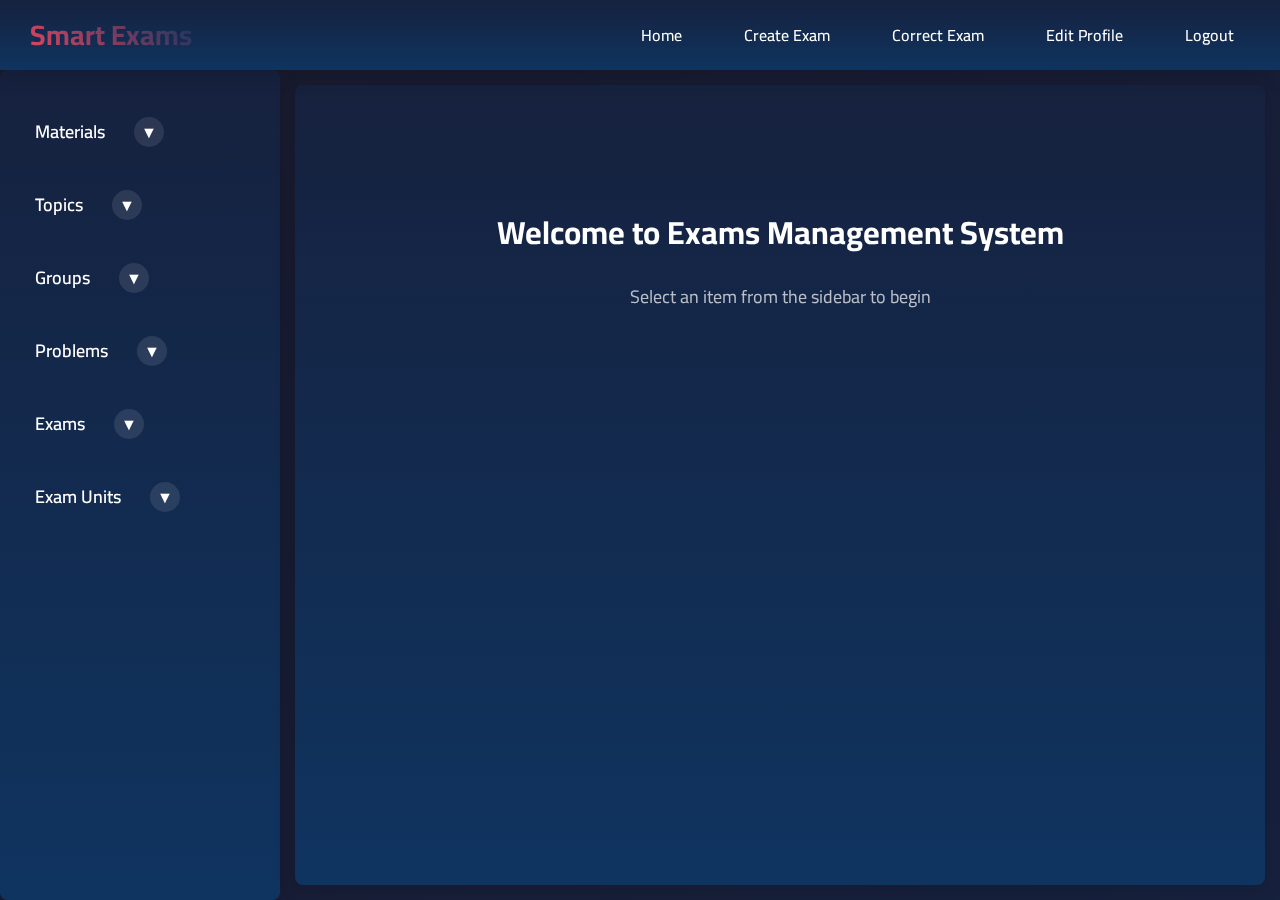
<file: frontend/index.html>
<!DOCTYPE html>
<html lang="en">

<head>
    <meta charset="UTF-8">
    <title>Smart Exams</title>
    <link rel="stylesheet" href="css/styleindex.css">
</head>

<body>
    <div class="navbar">
        <div class="navbar-container">
            <div class="logo">
                <a href="#">Smart Exams</a>
            </div>
            <div class="navbar-links">
                <a href="index.html">Home</a>
                <a href="create.html">Create Exam</a>
                <a href="correction.html">Correct Exam</a>
                <a href="edit-profile.html">Edit Profile</a>
                <a href="#" id="logoutBtn">Logout</a>
            </div>
        </div>
    </div>
    <div class="container">
        <!-- Sidebar -->
        <div class="sidebar">
            <ul id="treeView">
                <!-- Material -->
                <li class="tree-item" data-type="root">
                    <span class="tree-label" id="materials-label">Materials</span>
                    <span class="toggle materials-toggle" aria-expanded="true">▼</span>
                    <ul class="child-list" id="materials-list"></ul>
                </li>
                <!-- Topic -->
                <li class="tree-item" data-type="root">
                    <span class="tree-label" id="topics-label">Topics</span>
                    <span class="toggle topics-toggle" aria-expanded="true">▼</span>
                    <ul class="child-list" id="topics-list"></ul>
                </li>
                <!-- Group -->
                <li class="tree-item" data-type="root">
                    <span class="tree-label" id="groups-label">Groups</span>
                    <span class="toggle groups-toggle" aria-expanded="true">▼</span>
                    <ul class="child-list" id="groups-list"></ul>
                </li>
                <!-- Problem -->
                <li class="tree-item" data-type="root">
                    <span class="tree-label" id="problems-label">Problems</span>
                    <span class="toggle problems-toggle" aria-expanded="true">▼</span>
                    <ul class="child-list" id="problems-list"></ul>
                </li>
                <!-- Exam -->
                <li class="tree-item" data-type="root">
                    <span class="tree-label" id="exams-label">Exams</span>
                    <span class="toggle exams-toggle" aria-expanded="true">▼</span>
                    <ul class="child-list" id="exams-list"></ul>
                </li>
                <!-- Exam Unit -->
                <li class="tree-item" data-type="root">
                    <span class="tree-label" id="exam-units-label">Exam Units</span>
                    <span class="toggle exam-units-toggle" aria-expanded="true">▼</span>
                    <ul class="child-list" id="exam-units-list"></ul>
                </li>
            </ul>
        </div>
        <!-- Content Area -->
        <div class="content-area">
            <div id="content"></div>
        </div>
    </div>
    <!-- Scripts -->
    <script src="js/script.js"></script>
    <script src="js/topics.js"></script>
    <script src="js/groups.js"></script>
    <script src="js/problems.js"></script>
    <script src="js/exams.js"></script>
    <script src="js/exam-units.js"></script>
    <script src="https://code.jquery.com/jquery-3.6.0.min.js"></script>
    <script src="js/logout.js"></script>
</body>

</html>
</file>
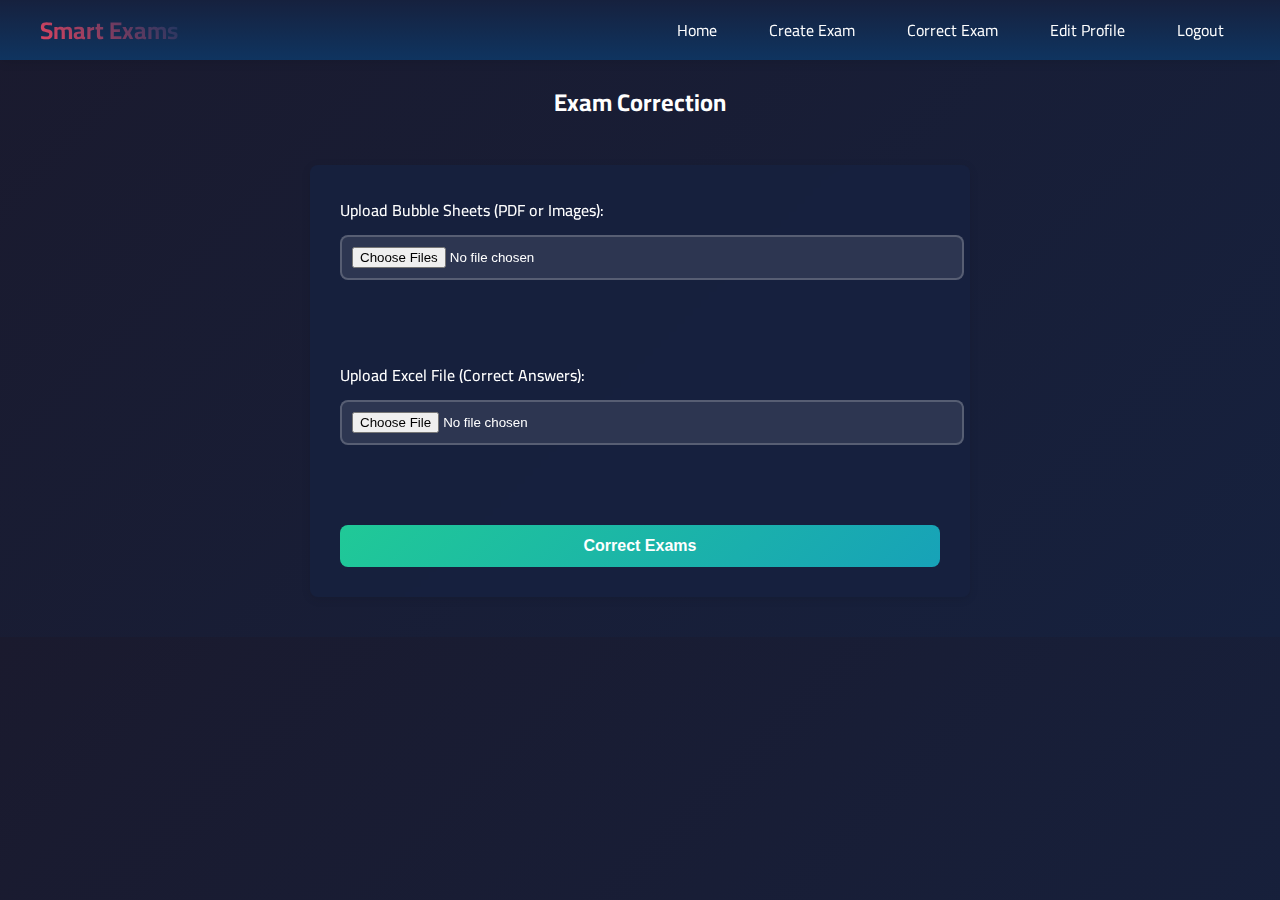
<file: frontend/correction.html>
<!DOCTYPE html>
<html lang="en">

<head>
    <meta charset="UTF-8">
    <meta name="viewport" content="width=device-width, initial-scale=1.0">
    <title>Correct Exam - Smart Exams</title>
    <link rel="stylesheet" href="css/correction.css">
</head>

<body>
    <nav class="navbar">
        <div class="navbar-container">
            <div class="logo">
                <a href="index.html">Smart Exams</a>
            </div>
            <div class="navbar-links">
                <a href="index.html">Home</a>
                <a href="create.html">Create Exam</a>
                <a href="correction.html">Correct Exam</a>
                <a href="edit-profile.html">Edit Profile</a>
                <a href="#" id="logoutBtn">Logout</a>
            </div>
        </div>
    </nav>
    <h2>Exam Correction</h2>
    <form id="correction-form">
        <label for="bubble-sheet-files">Upload Bubble Sheets (PDF or Images):</label>
        <input type="file" id="bubble-sheet-files" multiple accept=".pdf,.png,.jpg,.jpeg" required><br><br>
    
        <label for="excel-file">Upload Excel File (Correct Answers):</label>
        <input type="file" id="excel-file" accept=".xlsx" required><br><br>
    
        <button type="button" onclick="correctExam()">Correct Exams</button>
    </form>
    <p id="status"></p>
    <script src="https://code.jquery.com/jquery-3.6.0.min.js"></script>
    <script src="js/correction.js"></script>
    <script src="js/logout.js"></script>

</body>

</html>
</file>
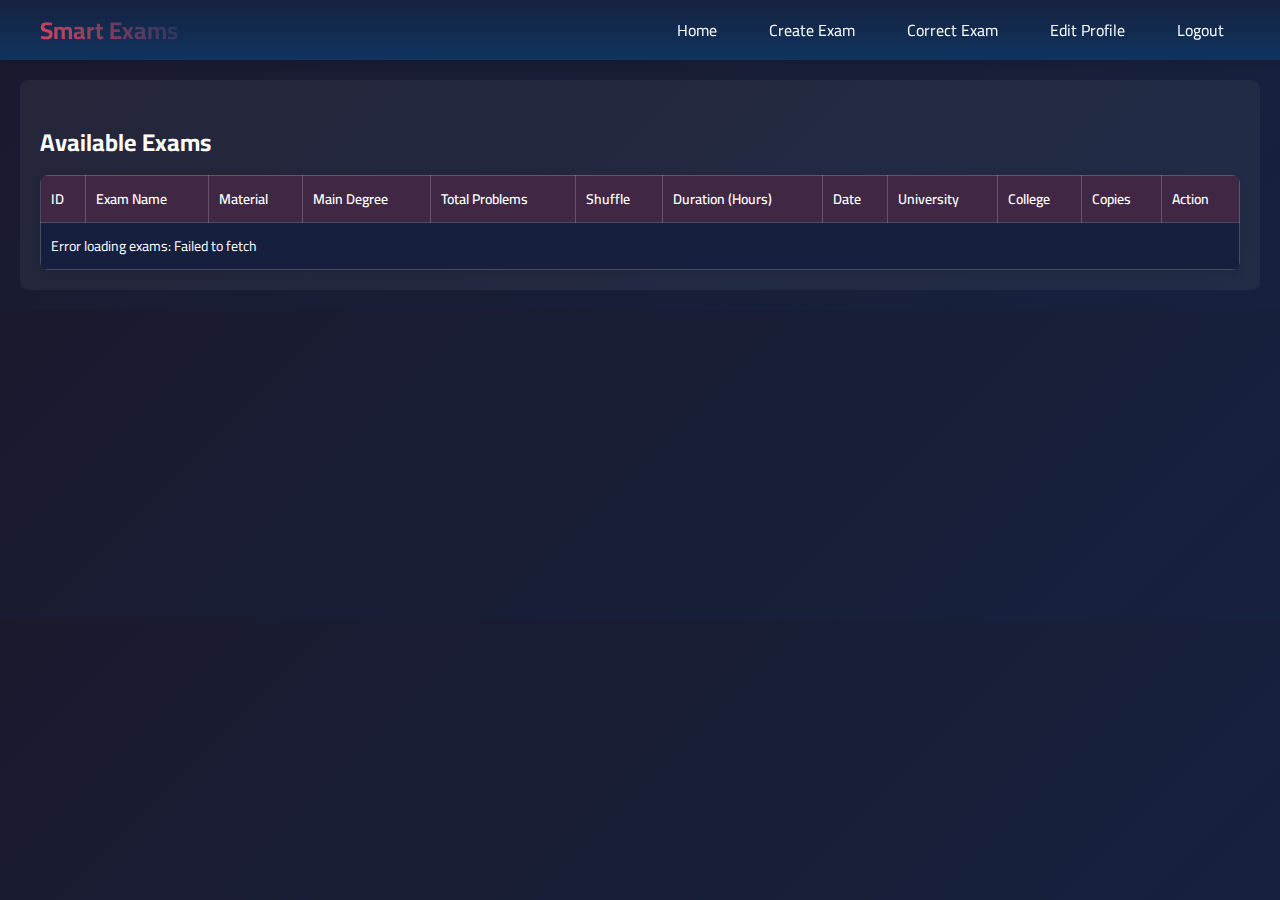
<file: frontend/create.html>
<!DOCTYPE html>
<html lang="en">

<head>
    <meta charset="UTF-8">
    <meta name="viewport" content="width=device-width, initial-scale=1.0">
    <title>Create Exam - Smart Exams</title>
    <link rel="stylesheet" href="css/create.css">
</head>

<body>
    <nav class="navbar">
        <div class="navbar-container">
            <div class="logo">
                <a href="index.html">Smart Exams</a>
            </div>
            <div class="navbar-links">
                <a href="index.html">Home</a>
                <a href="create.html">Create Exam</a>
                <a href="correction.html">Correct Exam</a>
                <a href="edit-profile.html">Edit Profile</a>
                <a href="#" id="logoutBtn">Logout</a>
            </div>
        </div>
    </nav>
    <main class="content-area">
        <div class="content">
            <h2 class="content-title">Available Exams</h2>
            <table class="exam-table">
                <thead>
                    <tr>
                        <th>ID</th>
                        <th>Exam Name</th>
                        <th>Material</th>
                        <th>Main Degree</th>
                        <th>Total Problems</th>
                        <th>Shuffle</th>
                        <th>Duration (Hours)</th>
                        <th>Date</th>
                        <th>University</th>
                        <th>College</th>
                        <th>Copies</th>
                        <th>Action</th>
                    </tr>
                </thead>
                <tbody id="exam-list"></tbody>
            </table>
        </div>
    </main>
    <script src="https://code.jquery.com/jquery-3.6.0.min.js"></script>
    <script src="js/create.js"></script>
    <script src="js/logout.js"></script>

</body>

</html>
</file>
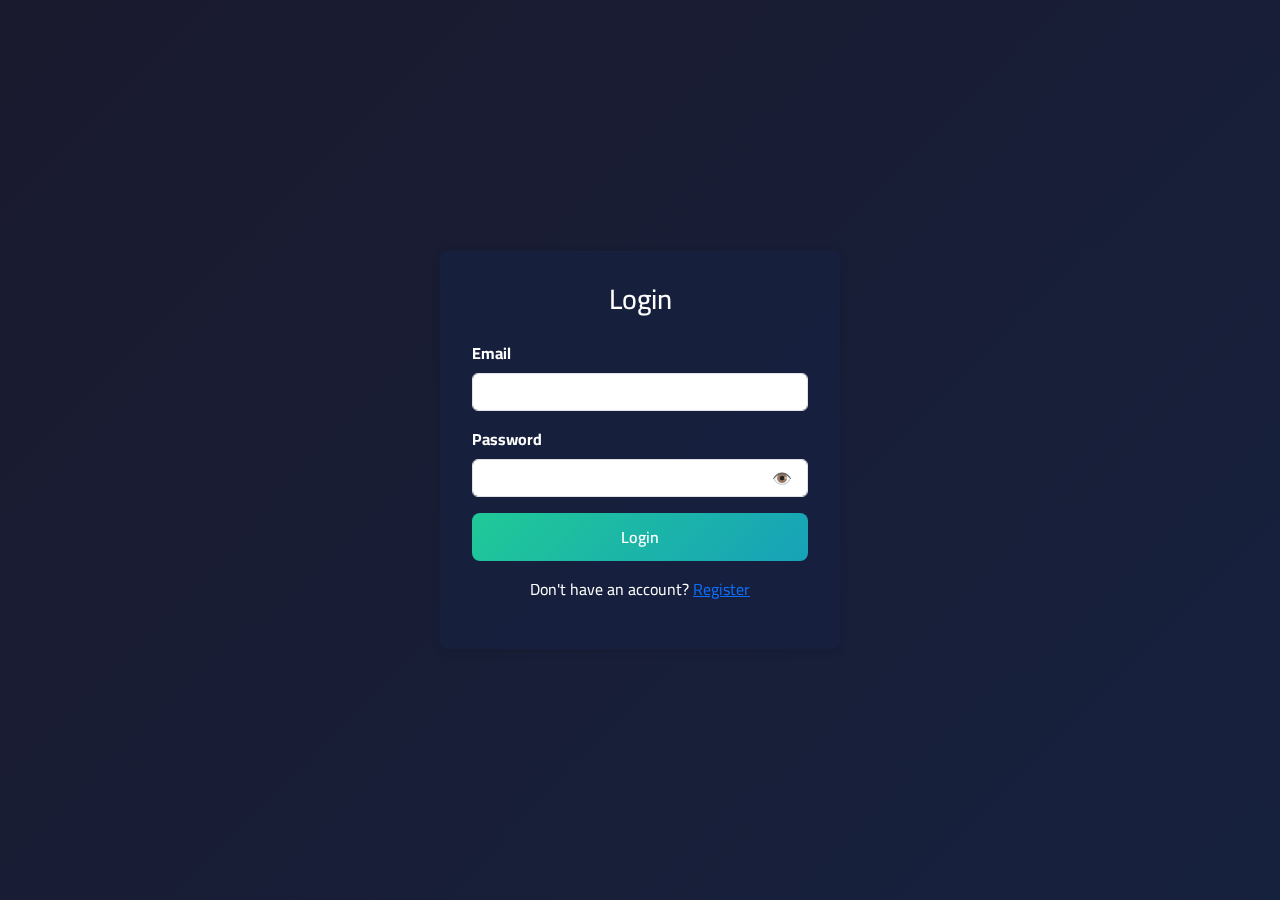
<file: frontend/edit-profile.html>
<!DOCTYPE html>
<html lang="en">

<head>
    <meta charset="UTF-8">
    <meta name="viewport" content="width=device-width, initial-scale=1.0">
    <title>Edit Profile - Smart Exams</title>
    <link rel="stylesheet" href="css/styleindex.css">
    <style>
        .profile-container {
            width: 100%;
            display: flex;
            justify-content: center;
            align-items: center;
            min-height: calc(100vh - 70px);
            margin-top: 70px;
            padding: 20px;
        }

        .profile-content {
            width: 100%;
            max-width: 1500px;
            background: linear-gradient(180deg, var(--sidebar-bg) 0%, var(--accent-blue) 100%);
            border-radius: var(--border-radius);
            box-shadow: var(--shadow-medium);
            padding: 30px;
        }
    </style>
</head>

<body>
    <nav class="navbar">
        <div class="navbar-container">
            <div class="logo">
                <a href="index.html">Smart Exams</a>
            </div>
            <div class="navbar-links">
                <a href="index.html">Home</a>
                <a href="create.html">Create Exam</a>
                <a href="correction.html">Correct Exam</a>
                <a href="edit-profile.html">Edit Profile</a>
                <a href="#" id="logoutBtn">Logout</a>
            </div>
        </div>
    </nav>

    <!-- محتوى الصفحة الرئيسي بدون الشريط الجانبي -->
    <div class="profile-container">
        <div class="profile-content">
            <h2 class="content-title">Edit Profile</h2>
            <form id="editProfileForm" class="material-form">
                <div class="input-item">
                    <label for="name">Name</label>
                    <input type="text" id="name" name="Name" required maxlength="40">
                </div>
                <div class="input-item">
                    <label for="email">Email</label>
                    <input type="email" id="email" name="Email" required maxlength="255">
                </div>
                <div class="input-item" style="position: relative;">
                    <label for="password">New Password <small>(optional)</small></label>
                    <input type="password" id="password" name="Password" maxlength="100" style="padding-right: 40px;">
                    <span id="togglePassword" style="position: absolute; right: 10px; top: 38px; cursor: pointer;">👁️</span>
                </div>                
                <p class="error-message" id="errorMessage"></p>
                <div class="button-group">
                    <button type="submit" class="btn-save">Save Changes</button>
                    <button type="button" class="btn-back" onclick="window.location.href='index.html'">Cancel</button>
                </div>
            </form>
        </div>
    </div>

    <!-- Scripts -->
    <script src="https://code.jquery.com/jquery-3.6.0.min.js"></script>
    <script src="js/logout.js"></script>
    <script src="js/edit-profile.js"></script>
</body>

</html>
</file>
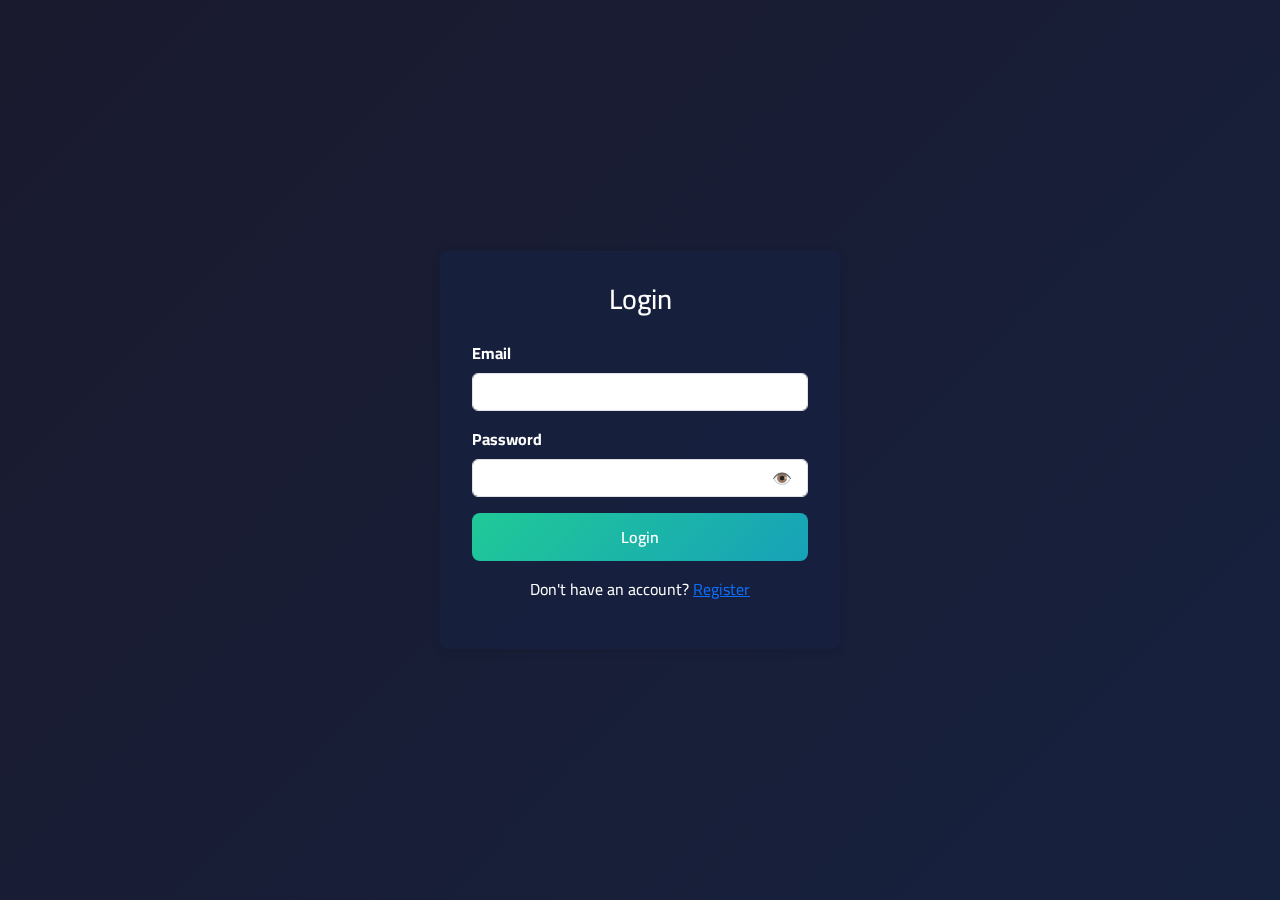
<file: frontend/login.html>
<!DOCTYPE html>
<html lang="en" dir="ltr">

<head>
    <meta charset="UTF-8">
    <meta name="viewport" content="width=device-width, initial-scale=1.0">
    <title>Login</title>
    <link href="https://cdn.jsdelivr.net/npm/bootstrap@5.3.0/dist/css/bootstrap.min.css" rel="stylesheet">
    <link rel="stylesheet" href="css/styles.css">
</head>
<body>
    <div class="login-container">
        <h3 class="text-center mb-4">Login</h3>
        <form id="loginForm">
            <div class="mb-3">
                <label for="email" class="form-label">Email</label>
                <input type="email" class="form-control" id="email" name="Email" required maxlength="255">
            </div>
            <div class="mb-3">
                <label for="password" class="form-label">Password</label>
                <div style="position: relative;">
                    <input type="password" class="form-control" id="password" name="Password" required maxlength="100">
                    <button type="button" id="togglePassword"
                        style="position: absolute; right: 10px; top: 50%; transform: translateY(-50%); background: none; border: none;">
                        👁️
                    </button>
                </div>
            </div>            
            <p class="error-message" id="errorMessage"></p>
            <button type="submit" class="btn btn-primary">Login</button>
        </form>
        <p class="text-center mt-3">
            Don't have an account? <a href="/register.html">Register</a>
        </p>
    </div>
    <script src="https://code.jquery.com/jquery-3.6.0.min.js"></script>
    <script src="https://cdn.jsdelivr.net/npm/bootstrap@5.3.0/dist/js/bootstrap.bundle.min.js"></script>
    <script src="js/login.js"></script>
</body>

</html>
</file>
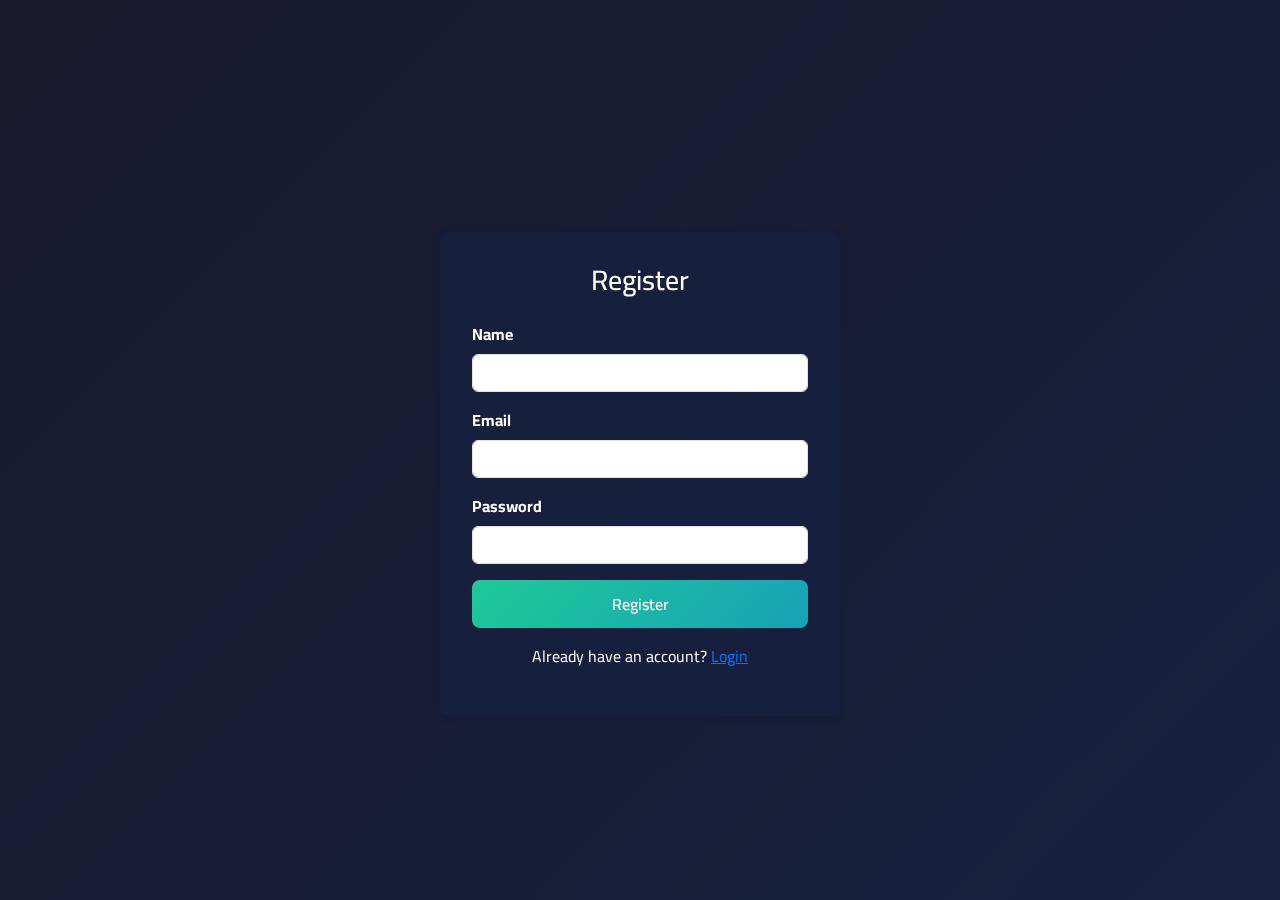
<file: frontend/register.html>
<!DOCTYPE html>
<html lang="en" dir="ltr">

<head>
    <meta charset="UTF-8">
    <meta name="viewport" content="width=device-width, initial-scale=1.0">
    <title>Register</title>
    <link href="https://cdn.jsdelivr.net/npm/bootstrap@5.3.0/dist/css/bootstrap.min.css" rel="stylesheet">
    <link rel="stylesheet" href="css/styles.css">
</head>

<body>
    <div class="container mt-5">
        <div class="register-container mx-auto" style="max-width: 400px;">
            <h3 class="text-center mb-4">Register</h3>
            <form id="registerForm">
                <div class="mb-3">
                    <label for="name" class="form-label">Name</label>
                    <input type="text" class="form-control" id="name" name="Name" required maxlength="40">
                </div>
                <div class="mb-3">
                    <label for="email" class="form-label">Email</label>
                    <input type="email" class="form-control" id="email" name="Email" required maxlength="255">
                </div>
                <div class="mb-3">
                    <label for="password" class="form-label">Password</label>
                    <input type="password" class="form-control" id="password" name="Password" required maxlength="100">
                </div>
                <p class="text-danger" id="errorMessage"></p>
                <button type="submit" class="btn btn-primary w-100">Register</button>
            </form>
            <p class="text-center mt-3">
                Already have an account? <a href="login.html">Login</a>
            </p>
        </div>
    </div>

    <script src="https://code.jquery.com/jquery-3.6.0.min.js"></script>
    <script src="https://cdn.jsdelivr.net/npm/bootstrap@5.3.0/dist/js/bootstrap.bundle.min.js"></script>
    <script src="js/register.js"></script>
</body>

</html>
</file>
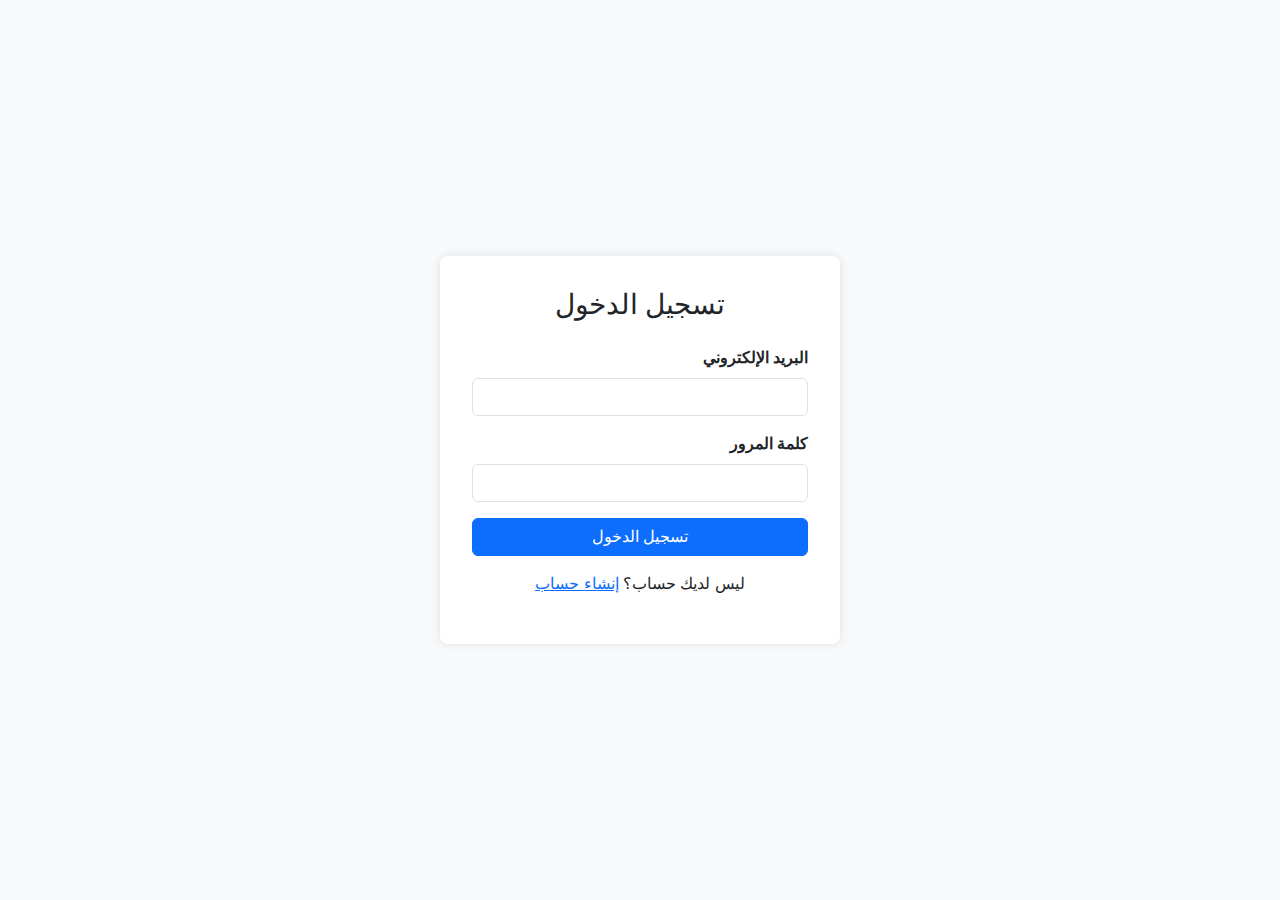
<file: backend/wwwroot/login.html>
<script type="text/javascript">
        var gk_isXlsx = false;
        var gk_xlsxFileLookup = {};
        var gk_fileData = {};
        function filledCell(cell) {
          return cell !== '' && cell != null;
        }
        function loadFileData(filename) {
        if (gk_isXlsx && gk_xlsxFileLookup[filename]) {
            try {
                var workbook = XLSX.read(gk_fileData[filename], { type: 'base64' });
                var firstSheetName = workbook.SheetNames[0];
                var worksheet = workbook.Sheets[firstSheetName];

                // Convert sheet to JSON to filter blank rows
                var jsonData = XLSX.utils.sheet_to_json(worksheet, { header: 1, blankrows: false, defval: '' });
                // Filter out blank rows (rows where all cells are empty, null, or undefined)
                var filteredData = jsonData.filter(row => row.some(filledCell));

                // Heuristic to find the header row by ignoring rows with fewer filled cells than the next row
                var headerRowIndex = filteredData.findIndex((row, index) =>
                  row.filter(filledCell).length >= filteredData[index + 1]?.filter(filledCell).length
                );
                // Fallback
                if (headerRowIndex === -1 || headerRowIndex > 25) {
                  headerRowIndex = 0;
                }

                // Convert filtered JSON back to CSV
                var csv = XLSX.utils.aoa_to_sheet(filteredData.slice(headerRowIndex)); // Create a new sheet from filtered array of arrays
                csv = XLSX.utils.sheet_to_csv(csv, { header: 1 });
                return csv;
            } catch (e) {
                console.error(e);
                return "";
            }
        }
        return gk_fileData[filename] || "";
        }
        </script><!DOCTYPE html>
<html lang="ar" dir="rtl">
<head>
    <meta charset="UTF-8">
    <meta name="viewport" content="width=device-width, initial-scale=1.0">
    <title>تسجيل الدخول</title>
    <!-- Bootstrap CSS -->
    <link href="https://cdn.jsdelivr.net/npm/bootstrap@5.3.0/dist/css/bootstrap.min.css" rel="stylesheet">
    <style>
        body {
            display: flex;
            justify-content: center;
            align-items: center;
            min-height: 100vh;
            background-color: #f8f9fa;
            font-family: Arial, sans-serif;
        }
        .login-container {
            background: #fff;
            padding: 2rem;
            border-radius: 8px;
            box-shadow: 0 0 10px rgba(0,0,0,0.1);
            width: 100%;
            max-width: 400px;
        }
        .form-label {
            font-weight: bold;
        }
        .btn-primary {
            width: 100%;
        }
        .error-message {
            color: red;
            font-size: 0.9rem;
            display: none;
            text-align: center;
        }
    </style>
</head>
<body>
    <div class="login-container">
        <h3 class="text-center mb-4">تسجيل الدخول</h3>
        <form id="loginForm">
            <div class="mb-3">
                <label for="email" class="form-label">البريد الإلكتروني</label>
                <input type="email" class="form-control" id="email" name="Email" required maxlength="255">
            </div>
            <div class="mb-3">
                <label for="password" class="form-label">كلمة المرور</label>
                <input type="password" class="form-control" id="password" name="Password" required maxlength="100">
            </div>
            <p class="error-message" id="errorMessage"></p>
            <button type="submit" class="btn btn-primary">تسجيل الدخول</button>
        </form>
        <p class="text-center mt-3">
            ليس لديك حساب؟ <a href="/register.html">إنشاء حساب</a>
        </p>
    </div>

    <!-- jQuery -->
    <script src="https://code.jquery.com/jquery-3.6.0.min.js"></script>
    <!-- Bootstrap JS -->
    <script src="https://cdn.jsdelivr.net/npm/bootstrap@5.3.0/dist/js/bootstrap.bundle.min.js"></script>
    <script>
        $(document).ready(function () {
            $('#loginForm').on('submit', function (e) {
                e.preventDefault();
                const formData = {
                    Email: $('#email').val(),
                    Password: $('#password').val()
                };

                $.ajax({
                    url: '/api/Logins/Login',
                    method: 'POST',
                    contentType: 'application/json',
                    data: JSON.stringify(formData),
                    success: function (response) {
                        if (response.success) {
                            localStorage.setItem('token', response.token);
                            localStorage.setItem('doctorId', response.doctorId);
                            localStorage.setItem('doctorName', response.doctorName);
                            alert('تم تسجيل الدخول بنجاح!');
                            window.location.href = '/index.html';
                        }
                    },
                    error: function (xhr) {
                        const errorMessage = xhr.responseJSON?.message || 'فشل تسجيل الدخول، تحقق من البيانات';
                        $('#errorMessage').text(errorMessage).show();
                    }
                });
            });
        });
    </script>
</body>
</html>
</file>
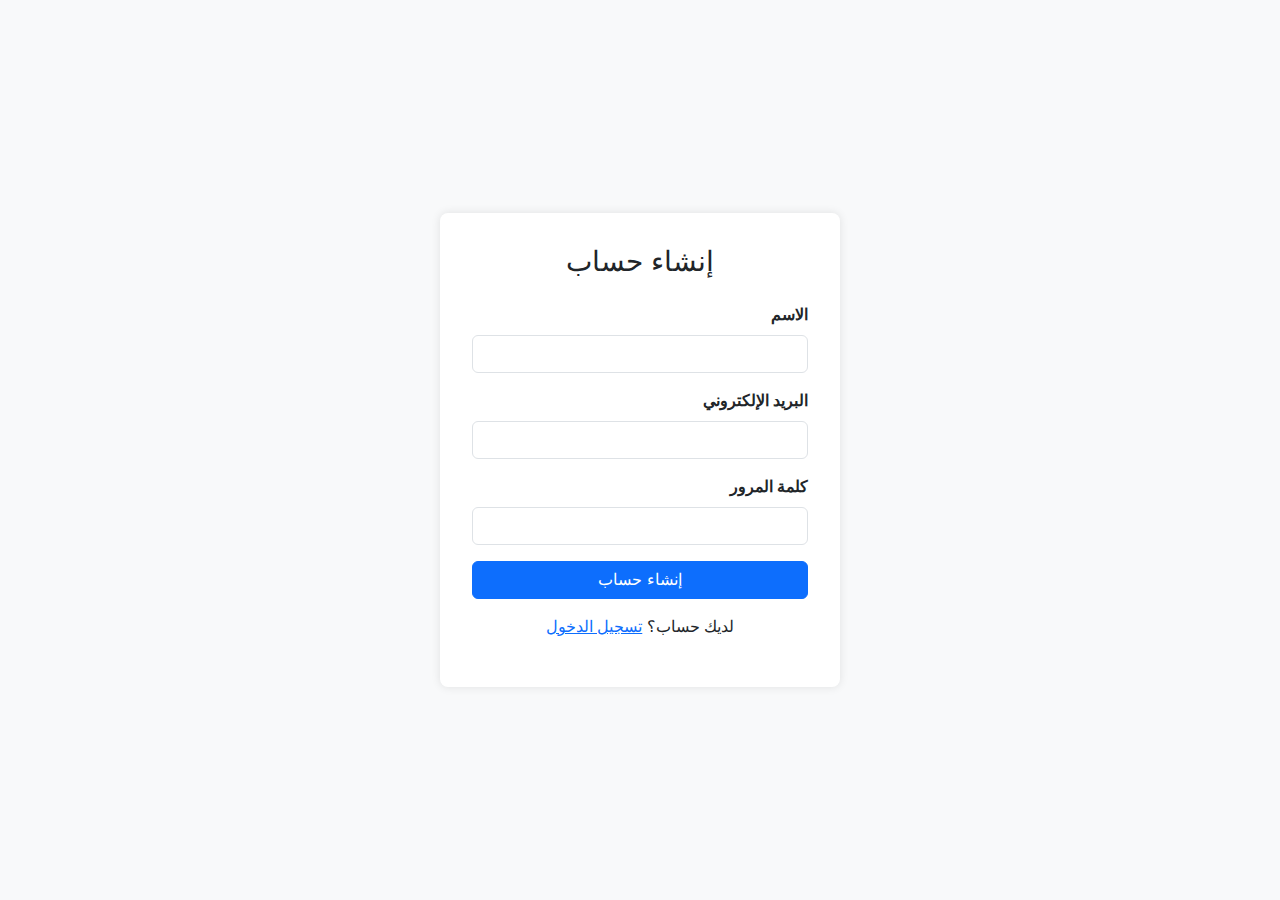
<file: backend/wwwroot/register.html>
<script type="text/javascript">
        var gk_isXlsx = false;
        var gk_xlsxFileLookup = {};
        var gk_fileData = {};
        function filledCell(cell) {
          return cell !== '' && cell != null;
        }
        function loadFileData(filename) {
        if (gk_isXlsx && gk_xlsxFileLookup[filename]) {
            try {
                var workbook = XLSX.read(gk_fileData[filename], { type: 'base64' });
                var firstSheetName = workbook.SheetNames[0];
                var worksheet = workbook.Sheets[firstSheetName];

                // Convert sheet to JSON to filter blank rows
                var jsonData = XLSX.utils.sheet_to_json(worksheet, { header: 1, blankrows: false, defval: '' });
                // Filter out blank rows (rows where all cells are empty, null, or undefined)
                var filteredData = jsonData.filter(row => row.some(filledCell));

                // Heuristic to find the header row by ignoring rows with fewer filled cells than the next row
                var headerRowIndex = filteredData.findIndex((row, index) =>
                  row.filter(filledCell).length >= filteredData[index + 1]?.filter(filledCell).length
                );
                // Fallback
                if (headerRowIndex === -1 || headerRowIndex > 25) {
                  headerRowIndex = 0;
                }

                // Convert filtered JSON back to CSV
                var csv = XLSX.utils.aoa_to_sheet(filteredData.slice(headerRowIndex)); // Create a new sheet from filtered array of arrays
                csv = XLSX.utils.sheet_to_csv(csv, { header: 1 });
                return csv;
            } catch (e) {
                console.error(e);
                return "";
            }
        }
        return gk_fileData[filename] || "";
        }
        </script><!DOCTYPE html>
<html lang="ar" dir="rtl">
<head>
    <meta charset="UTF-8">
    <meta name="viewport" content="width=device-width, initial-scale=1.0">
    <title>إنشاء حساب</title>
    <!-- Bootstrap CSS -->
    <link href="https://cdn.jsdelivr.net/npm/bootstrap@5.3.0/dist/css/bootstrap.min.css" rel="stylesheet">
    <style>
        body {
            display: flex;
            justify-content: center;
            align-items: center;
            min-height: 100vh;
            background-color: #f8f9fa;
            font-family: Arial, sans-serif;
        }
        .register-container {
            background: #fff;
            padding: 2rem;
            border-radius: 8px;
            box-shadow: 0 0 10px rgba(0,0,0,0.1);
            width: 100%;
            max-width: 400px;
        }
        .form-label {
            font-weight: bold;
        }
        .btn-primary {
            width: 100%;
        }
        .error-message {
            color: red;
            font-size: 0.9rem;
            display: none;
            text-align: center;
        }
    </style>
</head>
<body>
    <div class="register-container">
        <h3 class="text-center mb-4">إنشاء حساب</h3>
        <form id="registerForm">
            <div class="mb-3">
                <label for="name" class="form-label">الاسم</label>
                <input type="text" class="form-control" id="name" name="Name" required maxlength="40">
            </div>
            <div class="mb-3">
                <label for="email" class="form-label">البريد الإلكتروني</label>
                <input type="email" class="form-control" id="email" name="Email" required maxlength="255">
            </div>
            <div class="mb-3">
                <label for="password" class="form-label">كلمة المرور</label>
                <input type="password" class="form-control" id="password" name="Password" required maxlength="100">
            </div>
            <p class="error-message" id="errorMessage"></p>
            <button type="submit" class="btn btn-primary">إنشاء حساب</button>
        </form>
        <p class="text-center mt-3">
            لديك حساب؟ <a href="/login.html">تسجيل الدخول</a>
        </p>
    </div>

    <!-- jQuery -->
    <script src="https://code.jquery.com/jquery-3.6.0.min.js"></script>
    <!-- Bootstrap JS -->
    <script src="https://cdn.jsdelivr.net/npm/bootstrap@5.3.0/dist/js/bootstrap.bundle.min.js"></script>
    <script>
        $(document).ready(function () {
            $('#registerForm').on('submit', function (e) {
                e.preventDefault();
                const formData = {
                    Name: $('#name').val(),
                    Email: $('#email').val(),
                    Password: $('#password').val()
                };

                $.ajax({
                    url: '/api/Logins/Register',
                    method: 'POST',
                    contentType: 'application/json',
                    data: JSON.stringify(formData),
                    success: function (response) {
                        if (response.success) {
                            alert('تم إنشاء الحساب بنجاح! من فضلك، سجل الدخول.');
                            window.location.href = '/login.html';
                        }
                    },
                    error: function (xhr) {
                        const errorMessage = xhr.responseJSON?.message || 'فشل إنشاء الحساب، تحقق من البيانات';
                        $('#errorMessage').text(errorMessage).show();
                    }
                });
            });
        });
    </script>
</body>
</html>
</file>
<file: frontend/css/styleindex.css>
@import url('https://fonts.googleapis.com/css2?family=Cairo:wght@300;400;500;600;700&display=swap');

:root {
    --primary-dark: #1a1a2e;
    --primary-blue: #16213e;
    --accent-blue: #0f3460;
    --light-blue: #e94560;
    --sidebar-bg: #16213e;
    --hover-color: #e94560;
    --success-color: #20c997;
    --error-color: #ff6b6b;
    --text-light: #ffffff;
    --text-dark: #333333;
    --border-radius: 8px;
    --shadow-light: 0 2px 10px rgba(0, 0, 0, 0.1);
    --shadow-medium: 0 4px 20px rgba(0, 0, 0, 0.15);
    --transition: all 0.3s cubic-bezier(0.4, 0, 0.2, 1);
}

* {
    box-sizing: border-box;
}

body {
    display: flex;
    justify-content: center;
    align-items: flex-start;
    min-height: 100vh;
    background: linear-gradient(135deg, var(--primary-dark) 0%, var(--primary-blue) 100%);
    font-family: 'Cairo', 'Arial', sans-serif;
    margin: 0;
    overflow: hidden;
    direction: ltr;
}

.container {
    display: flex;
    height: 100vh;
    width: 100%;
    overflow: hidden;
}

.navbar {
    width: 100%;
    height: 70px;
    background: linear-gradient(180deg, var(--sidebar-bg) 0%, var(--accent-blue) 100%);
    color: var(--text-light);
    position: fixed;
    top: 0;
    left: 0;
    z-index: 1000;
    box-shadow: var(--shadow-medium);
    backdrop-filter: blur(10px);
}

.navbar-container {
    display: flex;
    justify-content: space-between;
    align-items: center;
    max-width: 1400px;
    margin: 0 auto;
    padding: 0 30px;
    height: 100%;
}

.logo a {
    font-size: 28px;
    font-weight: 700;
    text-decoration: none;
    background: linear-gradient(45deg, var(--light-blue), var(--accent-blue));
    -webkit-background-clip: text;
    background-clip: text;
    color: transparent;
}

.navbar-links {
    display: flex;
    gap: 30px;
}

.navbar-links a {
    color: white;
    font-size: 16px;
    font-weight: 500;
    text-decoration: none;
    padding: 8px 16px;
    border-radius: 20px;
    transition: var(--transition);
    position: relative;
    overflow: hidden;
}

.navbar-links a::before {
    content: '';
    position: absolute;
    top: 0;
    left: -100%;
    width: 100%;
    height: 100%;
    background: linear-gradient(90deg, transparent, rgba(255, 255, 255, 0.1), transparent);
    transition: var(--transition);
}

.navbar-links a:hover::before {
    left: 100%;
}

.navbar-links a:hover {
    background-color: rgba(233, 69, 96, 0.1);
    transform: translateY(-2px);
}

.sidebar {
    flex: 0 0 280px;
    width: 280px;
    height: calc(100vh - 70px);
    background: linear-gradient(180deg, var(--sidebar-bg) 0%, var(--accent-blue) 100%);
    color: var(--text-light);
    padding: 30px 20px;
    margin-top: 70px;
    margin-right: 15px;
    border-radius: var(--border-radius);
    box-shadow: var(--shadow-medium);
    position: fixed;
    top: 0;
    left: 0;
    display: flex;
    flex-direction: column;
    backdrop-filter: blur(10px);
    overflow-y: auto;
    scrollbar-width: thin;
    scrollbar-color: var(--hover-color) transparent;
}

.sidebar::-webkit-scrollbar {
    width: 6px;
}

.sidebar::-webkit-scrollbar-track {
    background: rgba(255, 255, 255, 0.1);
    border-radius: 3px;
}

.sidebar::-webkit-scrollbar-thumb {
    background: var(--hover-color);
    border-radius: 3px;
}

#treeView {
    list-style: none;
    padding: 0;
    margin: 0;
}

.tree-item {
    margin-bottom: 10px;
    border-radius: var(--border-radius);
    transition: var(--transition);
}

.tree-item:hover {
    background: linear-gradient(90deg, rgba(233, 69, 96, 0.1), rgba(15, 52, 96, 0.1));
    transform: translateX(5px);
}

.tree-label {
    font-size: 18px;
    font-weight: 600;
    color: var(--text-light);
    padding: 15px;
    display: inline-block;
    cursor: pointer;
    transition: var(--transition);
}

.tree-label:hover {
    color: var(--hover-color);
}

.toggle {
    font-size: 16px;
    margin-left: 10px;
    cursor: pointer;
    transition: var(--transition);
    display: inline-block;
    padding: 5px;
    border-radius: 50%;
    background: rgba(255, 255, 255, 0.1);
    width: 30px;
    height: 30px;
    text-align: center;
    line-height: 20px;
}

.toggle:hover {
    background: var(--hover-color);
}

.toggle.expanded {
    transform: rotate(360deg);
    background: var(--hover-color);
}

.child-list {
    margin-left: 20px;
    display: none;
    padding: 10px 0;
    max-height: 400px;
    overflow-y: auto;
    scrollbar-width: thin;
    scrollbar-color: var(--hover-color) transparent;
}

.child-list::-webkit-scrollbar {
    width: 6px;
}

.child-list::-webkit-scrollbar-track {
    background: rgba(255, 255, 255, 0.1);
    border-radius: 3px;
}

.child-list::-webkit-scrollbar-thumb {
    background: var(--hover-color);
    border-radius: 3px;
}

.material-item,
.topic-item,
.group-item,
.problem-item,
.exam-item,
.exam-unit-item {
    padding: 12px 15px;
    border-radius: 8px;
    margin-bottom: 8px;
    transition: var(--transition);
    cursor: pointer;
    background: rgba(255, 255, 255, 0.05);
    border: 1px solid rgba(255, 255, 255, 0.1);
    animation: slideIn 0.3s ease-out forwards;
    opacity: 0;
    transform: translateX(-20px);
}

@keyframes slideIn {
    to {
        opacity: 1;
        transform: translateX(0);
    }
}

.material-item:hover,
.topic-item:hover,
.group-item:hover,
.problem-item:hover,
.exam-item:hover,
.exam-unit-item:hover {
    background: linear-gradient(90deg, var(--hover-color), rgba(233, 69, 96, 0.8));
    transform: translateX(5px);
    box-shadow: var(--shadow-light);
}

.material-content,
.topic-content,
.group-content,
.problem-content,
.exam-content,
.exam-unit-content {
    display: flex;
    flex-direction: column;
    gap: 4px;
}

.material-name,
.topic-name,
.group-name,
.problem-name,
.exam-name,
.exam-unit-name {
    font-weight: 600;
    font-size: 14px;
    color: var(--text-light);
}

.material-code,
.topic-material-id,
.group-material-id,
.problem-topic-id,
.exam-group-id,
.exam-unit-exam-id {
    font-size: 12px;
    opacity: 0.8;
    color: rgba(255, 255, 255, 0.7);
}

.new-item {
    background: linear-gradient(90deg, var(--success-color), rgba(32, 201, 151, 0.8));
    animation: newItemPulse 1s ease-in-out;
}

@keyframes newItemPulse {

    0%,
    100% {
        transform: scale(1);
    }

    50% {
        transform: scale(1.05);
    }
}

.loading-item,
.no-materials,
.no-topics,
.no-groups,
.no-problems,
.no-exams,
.no-exam-units,
.error-item {
    text-align: center;
    padding: 20px;
    font-style: italic;
    color: rgba(255, 255, 255, 0.7);
}

.loading-spinner {
    display: inline-block;
    width: 12px;
    height: 12px;
    border: 2px solid rgba(255, 255, 255, 0.3);
    border-radius: 50%;
    border-top-color: var(--hover-color);
    animation: spin 1s ease-in-out infinite;
}

@keyframes spin {
    to {
        transform: rotate(360deg);
    }
}

.content-area {
    flex: 1;
    padding: 30px;
    background: linear-gradient(180deg, var(--sidebar-bg) 0%, var(--accent-blue) 100%);
    border-radius: var(--border-radius);
    box-shadow: var(--shadow-medium);
    margin-top: 85px;
    margin-left: 295px;
    margin-right: 15px;
    height: calc(100vh - 100px);
    overflow-y: auto;
    scrollbar-width: thin;
    scrollbar-color: var(--hover-color) transparent;
}

.content-area::-webkit-scrollbar {
    width: 8px;
}

.content-area::-webkit-scrollbar-track {
    background: rgba(255, 255, 255, 0.1);
    border-radius: 4px;
}

.content-area::-webkit-scrollbar-thumb {
    background: var(--hover-color);
    border-radius: 4px;
}

.content-display {
    max-width: 600px;
    margin: 0 auto;
    padding: 20px;
    color: var(--text-light);
}

.content-title {
    text-align: center;
    font-size: 28px;
    font-weight: 700;
    color: var(--text-light);
    margin-bottom: 30px;
}

.material-details,
.topic-details {
    display: flex;
    flex-direction: column;
    gap: 20px;
}

.detail-item {
    display: flex;
    justify-content: space-between;
    padding: 10px;
    background: rgba(255, 255, 255, 0.05);
    border-radius: 8px;
    border: 1px solid rgba(255, 255, 255, 0.1);
}

.detail-label {
    font-weight: 600;
    color: var(--text-light);
    font-size: 14px;
}

.detail-value {
    color: var(--text-light);
    font-size: 16px;
    opacity: 0.9;
}

.delete-message {
    font-size: 16px;
    color: var(--text-light);
    text-align: center;
    margin-bottom: 20px;
}

.material-form,
.topic-form,
.group-form,
.problem-form,
.exam-form,
.exam-unit-form {
    display: flex;
    flex-direction: column;
    gap: 20px;
    max-width: 600px;
    margin: 0 auto;
}

.input-item {
    display: flex;
    flex-direction: column;
    gap: 8px;
}

.input-item label {
    font-weight: 600;
    color: var(--text-light);
    font-size: 14px;
}

.input-item input,
.input-item select,
.input-item textarea {
    padding: 12px 16px;
    border: 2px solid rgba(255, 255, 255, 0.2);
    border-radius: var(--border-radius);
    font-size: 16px;
    background: rgba(255, 255, 255, 0.1);
    color: var(--text-light);
    transition: var(--transition);
    box-shadow: var(--shadow-light);
}

.input-item input:focus,
.input-item select:focus,
.input-item textarea:focus {
    outline: none;
    border-color: var(--hover-color);
    background: rgba(255, 255, 255, 0.15);
    box-shadow: 0 0 0 3px rgba(233, 69, 96, 0.1);
}

.input-item textarea {
    resize: vertical;
    min-height: 100px;
}

.input-item select {
    appearance: none;
    background-image: url('data:image/svg+xml;charset=UTF-8,%3csvg xmlns="http://www.w3.org/2000/svg" viewBox="0 0 24 24" fill="none" stroke="%23ffffff" stroke-width="2" stroke-linecap="round" stroke-linejoin="round"%3e%3cpolyline points="6 9 12 15 18 9"%3e%3c/polyline%3e%3c/svg%3e');
    background-repeat: no-repeat;
    background-position: right 12px center;
    background-size: 18px;
    padding-right: 40px;
}

.input-item.checkbox {
    flex-direction: row;
    align-items: center;
    gap: 12px;
}

.input-item.checkbox input[type="checkbox"] {
    appearance: none;
    width: 20px;
    height: 20px;
    border: 2px solid rgba(255, 255, 255, 0.2);
    border-radius: 4px;
    background: rgba(255, 255, 255, 0.1);
    cursor: pointer;
    transition: var(--transition);
    position: relative;
}

.input-item.checkbox input[type="checkbox"]:checked {
    background: var(--hover-color);
    border-color: var(--hover-color);
}

.input-item.checkbox input[type="checkbox"]:checked::after {
    content: '\2713';
    position: absolute;
    top: 50%;
    left: 50%;
    transform: translate(-50%, -50%);
    color: var(--text-light);
    font-size: 14px;
    font-weight: bold;
}

.input-item.checkbox label {
    cursor: pointer;
}

.button-group {
    display: grid;
    grid-template-columns: repeat(auto-fit, minmax(150px, 1fr));
    gap: 15px;
    margin-top: 20px;
}

.btn-save,
.btn-cancel,
.btn-back,
.btn-delete {
    padding: 12px 24px;
    border: none;
    border-radius: var(--border-radius);
    font-size: 16px;
    font-weight: 600;
    cursor: pointer;
    transition: var(--transition);
    box-shadow: var(--shadow-light);
}

.btn-save {
    background: linear-gradient(135deg, var(--success-color), #17a2b8);
    color: var(--text-light);
}

.btn-save:hover {
    background: var(--hover-color);
    transform: translateY(-2px);
}

.btn-cancel,
.btn-back {
    background: linear-gradient(135deg, #6c757d, #5a6268);
    color: var(--text-light);
}

.btn-cancel:hover,
.btn-back:hover {
    background: linear-gradient(135deg, #5a6268, #495057);
    transform: translateY(-2px);
}

.btn-delete {
    background: linear-gradient(135deg, var(--error-color), #e74c3c);
    color: var(--text-light);
}

.btn-delete:hover {
    transform: translateY(-2px);
}

.btn-delete:disabled,
.btn-save:disabled {
    opacity: 0.6;
    cursor: not-allowed;
}

.welcome-message {
    text-align: center;
    padding: 60px 20px;
    color: var(--text-light);
}

.welcome-message h2 {
    font-size: 32px;
    font-weight: 700;
    margin-bottom: 15px;
}

.welcome-message p {
    font-size: 18px;
    opacity: 0.7;
}

.message-container {
    text-align: center;
    padding: 20px;
    border-radius: var(--border-radius);
    margin: 20px 0;
}

.message-container.success {
    background: rgba(32, 201, 151, 0.1);
    border: 2px solid var(--success-color);
    color: var(--success-color);
}

.message-container.error {
    background: rgba(255, 107, 107, 0.1);
    border: 2px solid var(--error-color);
    color: var(--error-color);
}

.message-icon {
    font-size: 40px;
    margin-bottom: 10px;
}

.context-menu {
    position: absolute;
    display: none;
    background: rgba(255, 255, 255, 0.95);
    border: none;
    box-shadow: var(--shadow-medium);
    list-style: none;
    padding: 8px 0;
    z-index: 999;
    border-radius: var(--border-radius);
    backdrop-filter: blur(5px);
    min-width: 150px;
}

.context-menu li {
    padding: 12px 20px;
    cursor: pointer;
    transition: var(--transition);
    font-weight: 500;
    color: var(--text-dark);
}

.context-menu li:hover {
    background: var(--hover-color);
    color: var(--text-light);
}

@media (max-width: 768px) {
    .container {
        flex-direction: column;
    }

    .sidebar {
        flex: none;
        height: auto;
        position: relative;
        margin: 70px 10px 0;
        width: calc(100% - 20px);
    }

    .content-area {
        margin: 10px;
        margin-left: 10px;
        width: calc(100% - 20px);
        height: auto;
    }

    .button-group {
        grid-template-columns: 1fr;
    }
}

.sidebar,
.content-area {
    will-change: transform;
}

.material-item,
.topic-item,
.group-item,
.problem-item,
.exam-item,
.exam-unit-item,
.toggle,
.navbar-links a {
    will-change: transform, background-color;
}

/* Enhanced Select and Option Styles */
.input-item select {
    background: rgba(255, 255, 255, 0.1);
    color: var(--text-light);
    border: 2px solid rgba(255, 255, 255, 0.2);
    border-radius: var(--border-radius);
    padding: 12px 40px 12px 16px;
    font-size: 16px;
    transition: var(--transition);
    appearance: none;
    background-image: url('data:image/svg+xml;charset=UTF-8,%3csvg xmlns="http://www.w3.org/2000/svg" viewBox="0 0 24 24" fill="none" stroke="%23ffffff" stroke-width="2" stroke-linecap="round" stroke-linejoin="round"%3e%3cpolyline points="6 9 12 15 18 9"%3e%3c/polyline%3e%3c/svg%3e');
    background-repeat: no-repeat;
    background-position: right 12px center;
    background-size: 18px;
    cursor: pointer;
}

.input-item select:focus {
    outline: none;
    border-color: var(--hover-color);
    background: rgba(255, 255, 255, 0.15);
    box-shadow: 0 0 0 3px rgba(233, 69, 96, 0.1);
}

/* Style for dropdown options */
.input-item select option {
    background: var(--primary-dark);
    /* Dark background for options */
    color: var(--text-light);
    /* White text for visibility */
    font-size: 16px;
    padding: 10px;
}

.input-item select option:hover,
.input-item select option:focus,
.input-item select option:checked {
    background: var(--hover-color);
    /* Highlight on hover/selection */
    color: var(--text-light);
}

/* RTL Support for Select */
body[dir="rtl"] .input-item select {
    background-position: left 12px center;
    padding: 12px 16px 12px 40px;
}

/* Ensure visibility in dropdowns */
select::-ms-expand {
    display: none;
    /* Hide default arrow in IE/Edge */
}

/* Enhanced Checkbox Styles */
.input-item.checkbox {
    flex-direction: row;
    align-items: center;
    gap: 12px;
    padding: 10px;
    background: rgba(255, 255, 255, 0.05);
    border-radius: var(--border-radius);
    border: 1px solid rgba(255, 255, 255, 0.1);
    transition: var(--transition);
}

.input-item.checkbox:hover {
    background: rgba(255, 255, 255, 0.1);
}

.input-item.checkbox input[type="checkbox"] {
    appearance: none;
    width: 20px;
    height: 20px;
    border: 2px solid rgba(255, 255, 255, 0.3);
    border-radius: 4px;
    background: rgba(255, 255, 255, 0.1);
    cursor: pointer;
    transition: var(--transition);
    position: relative;
    margin: 0;
    flex-shrink: 0;
}

.input-item.checkbox input[type="checkbox"]:checked {
    background: var(--hover-color);
    border-color: var(--hover-color);
}

.input-item.checkbox input[type="checkbox"]:checked::after {
    content: '\2713';
    position: absolute;
    top: 50%;
    left: 50%;
    transform: translate(-50%, -50%);
    color: var(--text-light);
    font-size: 14px;
    font-weight: bold;
}

.input-item.checkbox label {
    cursor: pointer;
    font-weight: 600;
    color: var(--text-light);
    font-size: 14px;
    margin: 0;
    user-select: none;
}

/* Focus state for accessibility */
.input-item.checkbox input[type="checkbox"]:focus {
    outline: none;
    box-shadow: 0 0 0 3px rgba(233, 69, 96, 0.3);
}

/* تنسيق خيارات الاختيارات */
.choice-item {
    background: rgba(255, 255, 255, 0.05);
    border: 1px solid rgba(255, 255, 255, 0.1);
    border-radius: var(--border-radius);
    padding: 15px;
    margin-bottom: 15px;
    transition: var(--transition);
}

.choice-item:hover {
    background: rgba(255, 255, 255, 0.1);
}

.choice-item label {
    display: block;
    font-weight: 600;
    color: var(--text-light);
    margin-bottom: 8px;
}

.choice-item input[type="text"],
.choice-item input[type="file"] {
    width: 100%;
    padding: 10px;
    background: rgba(255, 255, 255, 0.1);
    border: 1px solid rgba(255, 255, 255, 0.2);
    border-radius: 4px;
    color: var(--text-light);
    margin-bottom: 10px;
}

.choice-image-preview {
    max-width: 150px;
    max-height: 150px;
    margin: 10px 0;
    border-radius: 4px;
    display: block;
}

.choice-actions {
    display: flex;
    gap: 10px;
    margin-top: 10px;
}

/* تنسيق زر الإجابة الصحيحة */
.right-answer-options {
    display: flex;
    flex-wrap: wrap;
    gap: 10px;
    margin-top: 15px;
}

.right-answer-option {
    display: flex;
    align-items: center;
    gap: 5px;
}

.right-answer-option input[type="radio"] {
    accent-color: var(--hover-color);
}

/* تنسيق عام للنماذج */
.form-group {
    margin-bottom: 20px;
}

.form-check {
    display: flex;
    align-items: center;
    gap: 8px;
    margin: 10px 0;
}

.form-check-input {
    width: 18px;
    height: 18px;
    accent-color: var(--hover-color);
}

.form-check-label {
    cursor: pointer;
}

/* تأثيرات للعناصر الجديدة */
.new-choice {
    animation: fadeIn 0.3s ease-out;
}

@keyframes fadeIn {
    from {
        opacity: 0;
        transform: translateY(10px);
    }

    to {
        opacity: 1;
        transform: translateY(0);
    }
}
</file>
<file: frontend/css/correction.css>
@import url('https://fonts.googleapis.com/css2?family=Cairo:wght@300;400;500;600;700&display=swap');

:root {
    --primary-dark: #1a1a2e;
    --primary-blue: #16213e;
    --accent-blue: #0f3460;
    --light-blue: #e94560;
    --sidebar-bg: #16213e;
    --form-bg: rgba(22, 33, 62, 0.95);
    --hover-color: #e94560;
    --success-color: #20c997;
    --text-light: #ffffff;
    --border-radius: 8px;
    --shadow-light: 0 2px 10px rgba(0, 0, 0, 0.1);
    --transition: all 0.3s ease;
}

body {
    font-family: 'Cairo', sans-serif;
    margin: 0;
    background: linear-gradient(135deg, var(--primary-dark) 0%, var(--primary-blue) 100%);
    color: var(--text-light);
    padding-top: 60px;
    /* عشان تسيب مساحة للـ navbar */
}

.navbar {
    background: linear-gradient(180deg, var(--sidebar-bg) 0%, var(--accent-blue) 100%);
    color: var(--text-light);
    position: fixed;
    top: 0;
    width: 100%;
    z-index: 1000;
    box-shadow: var(--shadow-light);
}

.navbar-container {
    max-width: 1200px;
    margin: 0 auto;
    display: flex;
    justify-content: space-between;
    align-items: center;
    padding: 0 20px;
    height: 60px;
}

.logo a {
    font-size: 24px;
    font-weight: 700;
    text-decoration: none;
    background: linear-gradient(45deg, var(--light-blue), var(--accent-blue));
    -webkit-background-clip: text;
    background-clip: text;
    color: transparent;
}

.navbar-links {
    display: flex;
    gap: 20px;
}

.navbar-links a {
    color: var(--text-light);
    font-size: 16px;
    text-decoration: none;
    padding: 8px 16px;
    border-radius: 20px;
    transition: var(--transition);
}

.navbar-links a:hover {
    background: rgba(233, 69, 96, 0.2);
    transform: translateY(-2px);
}

form {
    background: var(--form-bg);
    padding: 30px;
    border-radius: var(--border-radius);
    box-shadow: var(--shadow-light);
    max-width: 600px;
    width: 90%;
    margin: 40px auto;
    backdrop-filter: blur(5px);
}

h2 {
    text-align: center;
    margin-bottom: 20px;
    color: var(--text-light);
}

label {
    display: block;
    margin-bottom: 10px;
    font-weight: 500;
}

input[type="file"] {
    display: block;
    width: 100%;
    padding: 10px;
    border: 2px solid rgba(255, 255, 255, 0.2);
    border-radius: var(--border-radius);
    background: rgba(255, 255, 255, 0.1);
    color: var(--text-light);
    margin-bottom: 20px;
    cursor: pointer;
}

input[type="file"]:focus {
    outline: none;
    border-color: var(--hover-color);
}

button {
    background: linear-gradient(135deg, var(--success-color), #17a2b8);
    color: var(--text-light);
    padding: 12px 24px;
    border: none;
    border-radius: var(--border-radius);
    cursor: pointer;
    transition: var(--transition);
    width: 100%;
    font-size: 16px;
    font-weight: 600;
}

button:hover {
    background: var(--hover-color);
    transform: translateY(-2px);
}

#status {
    margin-top: 15px;
    text-align: center;
    font-size: 16px;
    color: var(--success-color);
}
</file>
<file: frontend/css/create.css>
@import url('https://fonts.googleapis.com/css2?family=Cairo:wght@300;400;500;600;700&display=swap');

:root {
    --primary-dark: #1a1a2e;
    --primary-blue: #16213e;
    --accent-blue: #0f3460;
    --light-blue: #e94560;
    --sidebar-bg: #16213e;
    --form-bg: rgba(22, 33, 62, 0.95);
    --hover-color: #e94560;
    --success-color: #20c997;
    --error-color: #ff6b6b;
    --text-light: #ffffff;
    --text-dark: #333333;
    --border-radius: 8px;
    --shadow-light: 0 2px 10px rgba(0, 0, 0, 0.1);
    --transition: all 0.3s ease;
}

body {
    font-family: 'Cairo', sans-serif;
    margin: 0;
    background: linear-gradient(135deg, var(--primary-dark) 0%, var(--primary-blue) 100%);
}

.navbar {
    background: linear-gradient(180deg, var(--sidebar-bg) 0%, var(--accent-blue) 100%);
    color: var(--text-light);
    position: fixed;
    top: 0;
    width: 100%;
    z-index: 1000;
    box-shadow: var(--shadow-light);
}

.navbar-container {
    max-width: 1200px;
    margin: 0 auto;
    display: flex;
    justify-content: space-between;
    align-items: center;
    padding: 0 20px;
    height: 60px;
}

.logo a {
    font-size: 24px;
    font-weight: 700;
    text-decoration: none;
    background: linear-gradient(45deg, var(--light-blue), var(--accent-blue));
    -webkit-background-clip: text;
    background-clip: text;
    color: transparent;
}

.navbar-links {
    display: flex;
    gap: 20px;
}

.navbar-links a {
    color: var(--text-light);
    font-size: 16px;
    text-decoration: none;
    padding: 8px 16px;
    border-radius: 20px;
    transition: var(--transition);
}

.navbar-links a:hover {
    background: rgba(233, 69, 96, 0.2);
    transform: translateY(-2px);
}

.content-area {
    margin-top: 60px;
    padding: 20px;
    color: var(--text-light);
}

.content {
    background: rgba(255, 255, 255, 0.05);
    padding: 20px;
    border-radius: var(--border-radius);
    max-width: 100%;
    margin: 0 auto;
}

.content-title {
    font-size: 24px;
    font-weight: 700;
    margin-bottom: 10px;
    color: var(--text-light);
}

.exam-table {
    width: 100%;
    border-collapse: collapse;
    font-size: 14px;
    background: var(--form-bg);
    border-radius: var(--border-radius);
    overflow: hidden;
    box-shadow: var(--shadow-light);
}

.exam-table th,
.exam-table td {
    border: 1px solid rgba(255, 255, 255, 0.2);
    padding: 10px;
    text-align: left;
    color: var(--text-light);
}

.exam-table th {
    background: rgba(233, 69, 96, 0.2);
    font-weight: 600;
}

.exam-table td {
    background: var(--form-bg);
}

.exam-table input[type="number"] {
    width: 70px;
    padding: 8px;
    border: 2px solid rgba(255, 255, 255, 0.2);
    border-radius: var(--border-radius);
    background: rgba(255, 255, 255, 0.1);
    color: var(--text-light);
}

.exam-table input[type="number"]:focus {
    outline: none;
    border-color: var(--hover-color);
}

.exam-table button {
    background: linear-gradient(45deg, var(--success-color), #17a2b8);
    color: var(--text-light);
    padding: 6px 12px;
    border: none;
    border-radius: var(--border-radius);
    cursor: pointer;
    transition: var(--transition);
}

.exam-table button:hover {
    background: var(--hover-color);
    transform: translateY(-2px);
}

@media (max-width: 1024px) {
    .exam-table {
        font-size: 12px;
    }

    .exam-table th,
    .exam-table td {
        padding: 8px;
    }

    .exam-table input[type="number"] {
        width: 60px;
    }
}

@media (max-width: 768px) {
    .exam-table {
        display: block;
        overflow-x: auto;
    }
}
</file>
<file: frontend/css/styles.css>
@import url('https://fonts.googleapis.com/css2?family=Cairo:wght@300;400;500;600;700&display=swap');

:root {
    --primary-dark: #1a1a2e;
    --primary-blue: #16213e;
    --accent-blue: #0f3460;
    --light-blue: #e94560;
    --form-bg: rgba(22, 33, 62, 0.95);
    --hover-color: #e94560;
    --success-color: #20c997;
    --error-color: #ff6b6b;
    --text-light: #ffffff;
    --text-dark: #333333;
    --border-radius: 8px;
    --shadow-light: 0 2px 10px rgba(0, 0, 0, 0.1);
    --transition: all 0.3s ease;
}

body {
    display: flex;
    justify-content: center;
    align-items: center;
    min-height: 100vh;
    background: linear-gradient(135deg, var(--primary-dark) 0%, var(--primary-blue) 100%);
    font-family: 'Cairo', sans-serif;
}

.login-container,
.register-container {
    background: var(--form-bg);
    padding: 2rem;
    border-radius: var(--border-radius);
    box-shadow: var(--shadow-light);
    width: 100%;
    max-width: 400px;
    color: var(--text-light);
    backdrop-filter: blur(5px);
}

.form-label {
    font-weight: bold;
    color: var(--text-light);
}

.input-item input {
    padding: 12px;
    border: 2px solid rgba(255, 255, 255, 0.2);
    border-radius: var(--border-radius);
    background: rgba(255, 255, 255, 0.1);
    color: var(--text-light);
    width: 100%;
}

.input-item input:focus {
    outline: none;
    border-color: var(--hover-color);
    background: rgba(255, 255, 255, 0.15);
}

.btn-primary {
    width: 100%;
    background: linear-gradient(135deg, var(--success-color), #17a2b8);
    color: var(--text-light);
    padding: 12px;
    border: none;
    border-radius: var(--border-radius);
    font-size: 16px;
    font-weight: 600;
    cursor: pointer;
    transition: var(--transition);
}

.btn-primary:hover {
    background: var(--hover-color);
    transform: translateY(-2px);
}

.error-message {
    color: var(--error-color);
    font-size: 0.9rem;
    text-align: center;
    margin-top: 10px;
}
</file>
